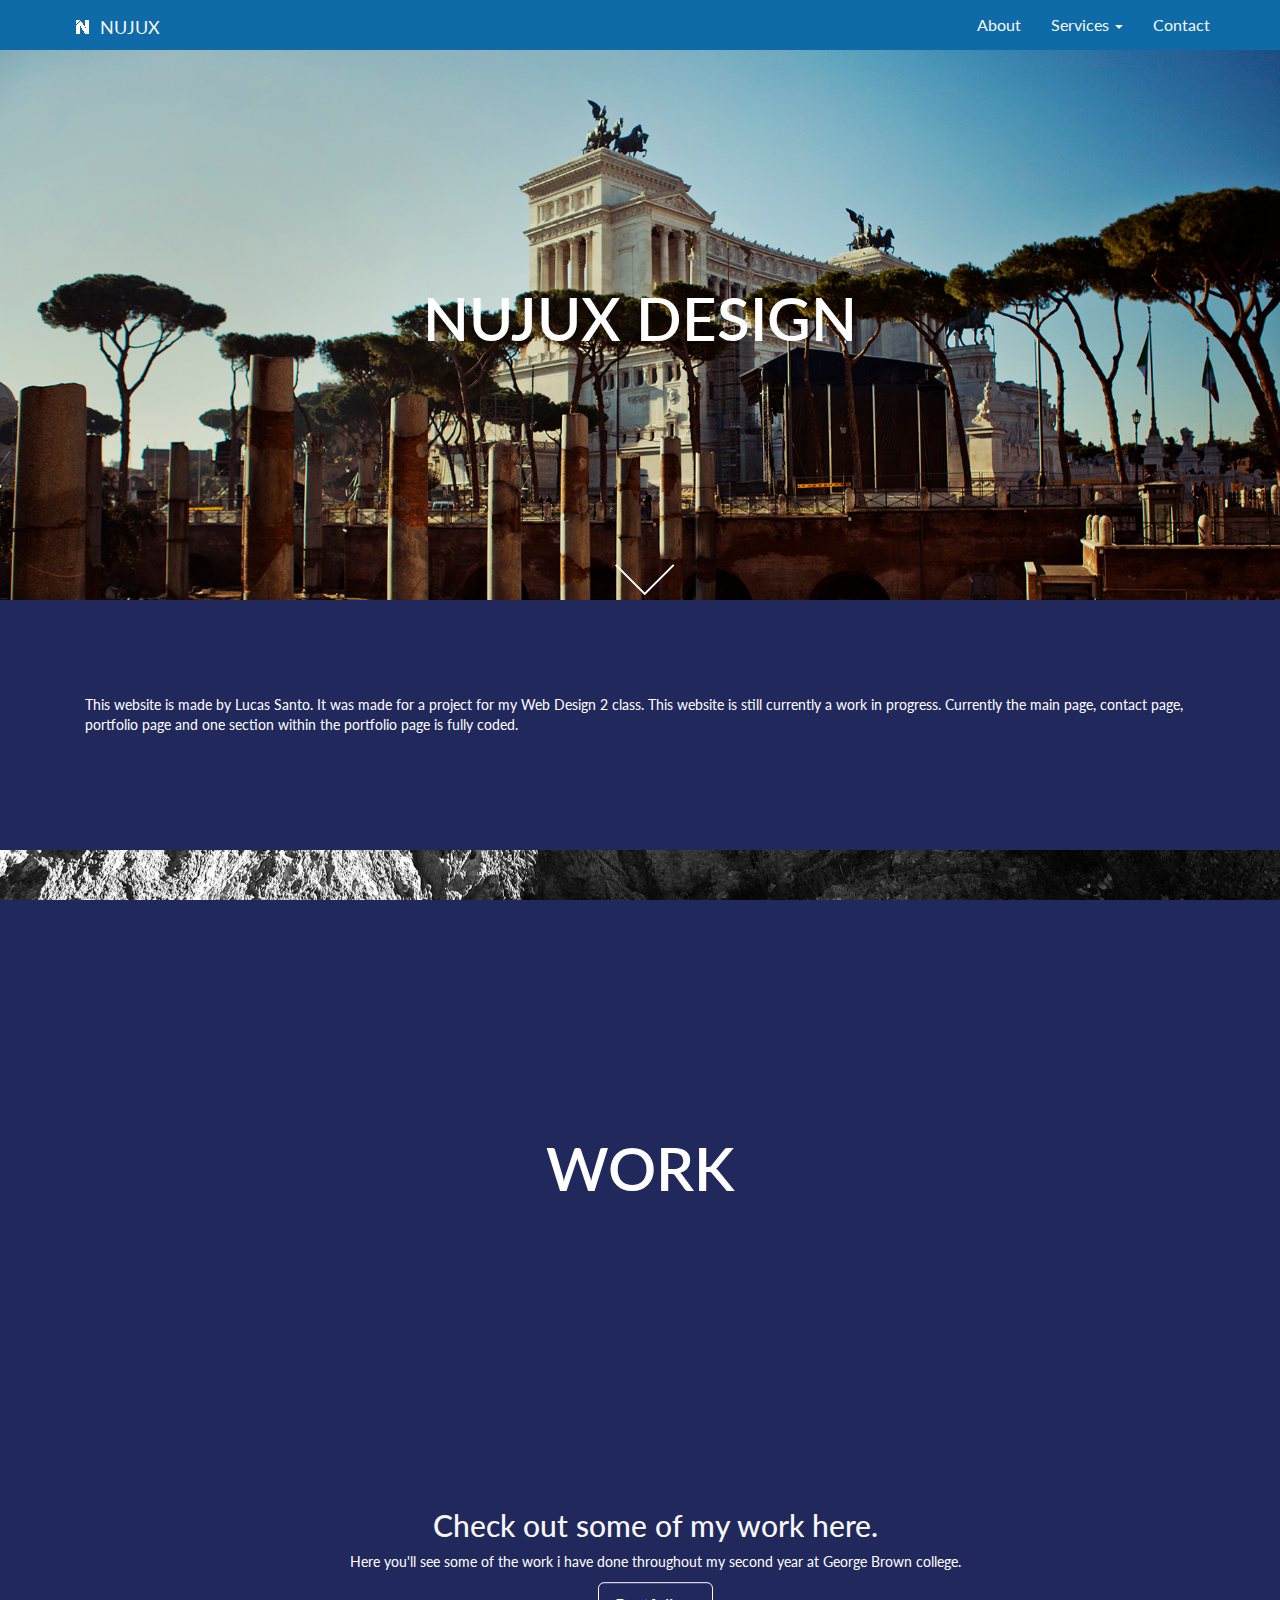
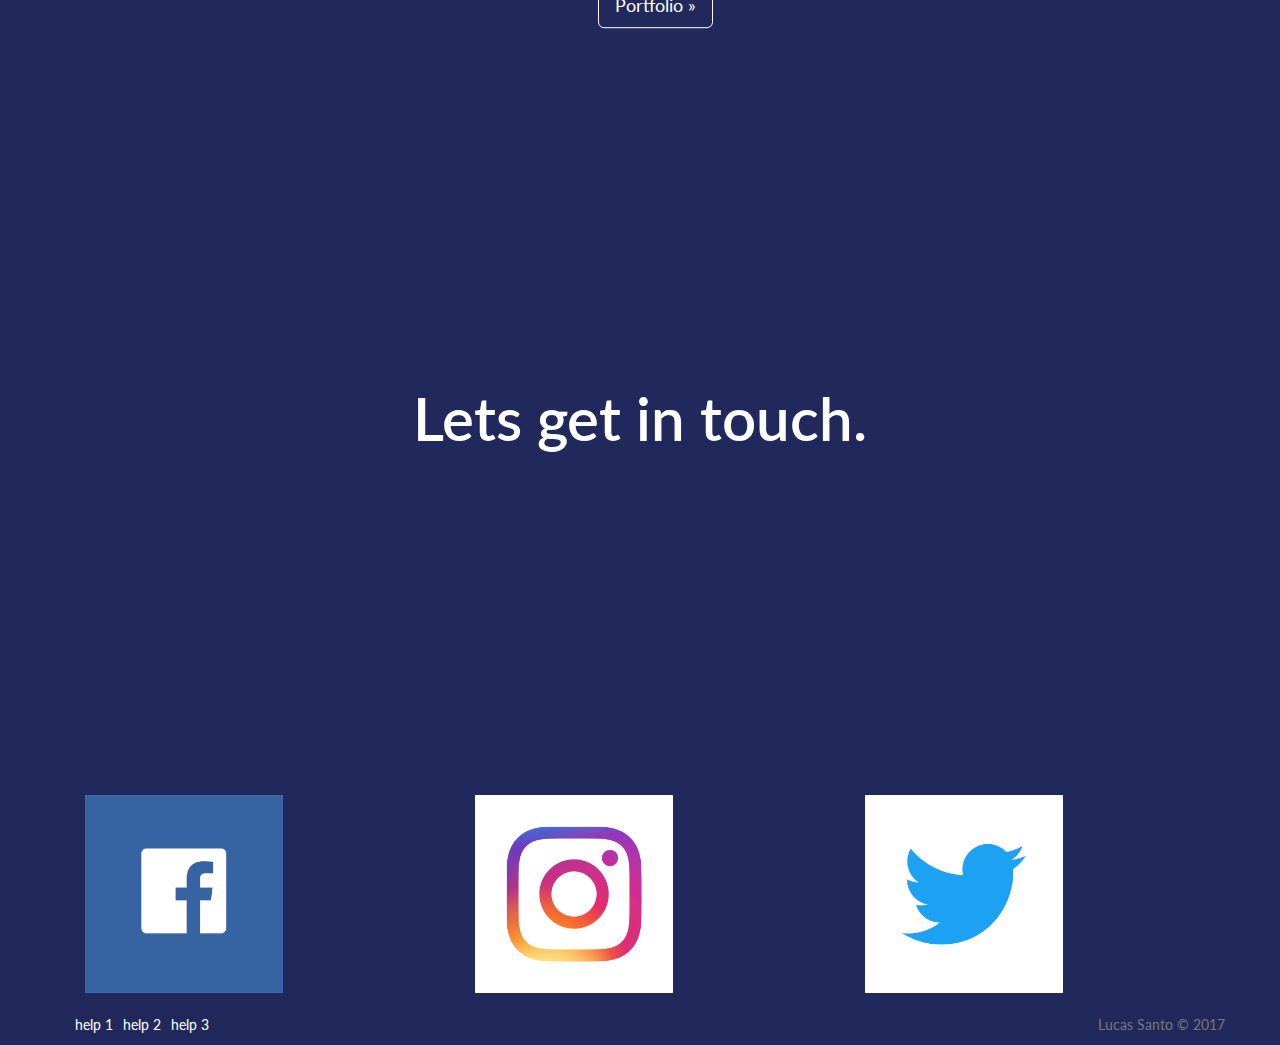
<file: index.html>
<!DOCTYPE html>
<html lang="en">
<head>
<meta charset="utf-8">
<meta http-equiv="X-UA-Compatible" content="IE=edge">
<meta name="viewport" content="width=device-width, initial-scale=1">
<title> Lucas Santo</title>
<link href="/BootStrap/css/bootstrap.min.css" rel="stylesheet">
<link href="/parallax/parallax.css" rel="stylesheet">		
    
<link href="https://fonts.googleapis.com/css?family=Lato" rel="stylesheet">
	
<link href="https://fonts.googleapis.com/icon?family=Material+Icons" rel="stylesheet">

<link rel="shortcut icon" type="image/x-icon" href="/Images/NUJUX.ico"/>
	
	
<!-- [if lt IE 9]>
<script src="https://oss.maxcdn.com/html5shiv/3.7.2/html5shiv.min.js> </script>

<script src="https://oss.maxcdn.com/respond/1.4.2/respond.min.js"</script>
<! [endif]-->
	
</head>
	
<body id="top">
	
<nav class="navbar navbar-inverse navbar-fixed-top">
    <div class="container">
        <div class="navbar-header">
            <button type="button" class="navbar-toggle collapsed" data-toggle="collapse" data-target="#bs-example-navbar-collapse-1" aria-expanded="false">
                <span class="sr-only"> Toggle navigation</span>
                <span class="icon-bar"></span>
                 <span class="icon-bar"></span>
                 <span class="icon-bar"></span>
            </button>
            <a class="navbar-brand" href="#top"> <img src="/parallax/images/Nujux-LOGO-ICO.gif"> NUJUX </a>
        </div>
        <div class="collapse navbar-collapse" id="bs-example-navbar-collapse-1">
            <ul class="nav navbar-nav navbar-right">
            <li> <a href="#top"> About</a></li>
                <!-- place html for about me here -->
            <li class="dropdown"> 
            <a href="#" class="dropdown-toggle" data-toggle="dropdown" role"button" aria-haspopup="true" aria-expanded="false"> Services <span class="caret"></span></a>
                <ul class="dropdown-menu">
                    <li> <a href="/Work/Work.html"> WORK</a></li>
                    
                    <li> <a href="/NUJUX/nujux.html"> PROTOTYPE </a></li>
                    <!-- place html link for portfolio -->
                    <li> <a href="#"> PLACEHOLDER</a>
                    <!-- TBD --></li>
                </ul>
            </li>    
        <li> <a href="ContactMe/contact.html">Contact</a></li> <!-- Place HTMl form for contact -->
            </ul>
        </div>
    </div>
    
    </nav>
	
	
	<!-- PARALLAX STARTS HERE -->
		
	<div class="parallax_section parallax_image_first">
  <div class="container">
    <h1>NUJUX DESIGN</h1>
    </div>
	<div class="bounce"> <a href="#work_scroll"><svg class="arrow" width="212px" height="212px">
<polygon points="58,14.146 29.707,42.439 1.414,14.146 0,15.561 29.707,45.268 59.414,15.561 " fill="#FFFFFF"/>
</svg> </a> </div>
  </div>
<!--Block with content--> 
<div class="content_block container">
  <div class="container"><article><p> This website is made by Lucas Santo. It was made for a project for my Web Design 2 class. This website is still currently a work in progress. Currently the main page, contact page, portfolio page and one section within the portfolio page is fully coded. </p></article></div>
</div>
<div id="work_scroll" class="parallax_section parallax_image_second">
  <div class="container">
    <h1>WORK  </h1>
    </div>
  </div>
<!--Block with content--> 
 
<div class="content_block container">
 
<div class="container"> <article class="artrow">
	
	<h2> Check out some of my work here.</h2>
	
	<p> Here you'll see some of the work i have done throughout my second year at George Brown college.
	
	<p> <a class="btn btn-secondary btn-lg" href="/Work/Work.html" role="button"> Portfolio »</a></p>
	
	</article> </div>
 
</div>

<div class="parallax_section parallax_image_third">
  <div class="container">
    <h1>Lets get in touch.  </h1>
    </div>
  </div>
<!--Block with content--> 
 
<div class="content_block container">
 
<div class="container">
	
	<div class="row">
		
            <div class="col-md-4">
				<a href="https://www.facebook.com/profile.php?id=100008280821027"> <img src="Images/Logos/FB-fLogo-2016.png"> </a>
            </div>
            <div class="col-md-4">
                <a href="https://www.instagram.com/_l.santo/"> <img src="Images/Logos/IG_Glyph_Fill.png"></a>
				
            </div>
		
            <div class="col-md-4">
				<a href="https://twitter.com/_Santo_Lucas">  <img src="Images/Logos/Twitter_Logo_Blue.png"> </a>
            </div>
			
			
        </div>
	</div>

<footer class="footer navbar-fixed-bottom container">
	  <aside>
     	<p class="text-muted navbar-left"><a href="#"> help 1</a></p>
	  		<p class="text-muted navbar-left"><a href="#"> help 2 </a></p>
	  			<p class="text-muted navbar-left"><a href="#"> help 3 </a></p>
	  </aside>
        <p class="text-muted navbar-right">Lucas Santo &copy; 2017</p>
      
    </footer>
		
	
		
	<script src="/BootStrap/js/jquery-3.2.0.min.js"> </script>
    
     <script src="/BootStrap/js/bootstrap.min.js"> </script>
		
		<script src="/NUJUX/smoothscroll.js"> </script>
	
</body>
</html>
</file>
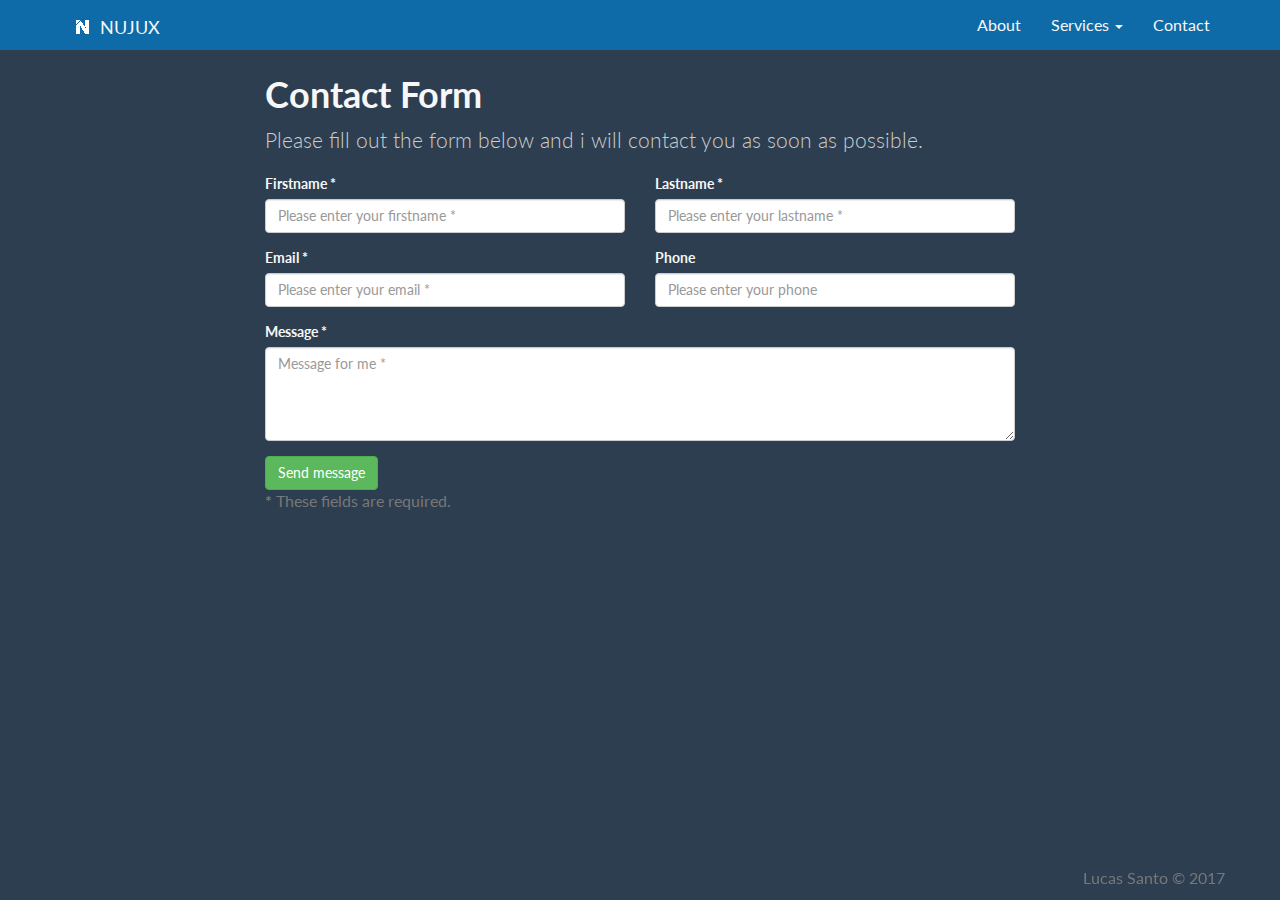
<file: ContactMe/contact.html>
<!DOCTYPE html>
<html lang="en">
<head>
<meta charset="utf-8">
<meta http-equiv="X-UA-Compatible" content="IE=edge">
<meta name="viewport" content="width=device-width, initial-scale=1">
<title> Lucas Santo</title>
<link href="/BootStrap/css/bootstrap.min.css" rel="stylesheet">
<link href="contact.css" rel="stylesheet">
    
<link href="https://fonts.googleapis.com/css?family=Lato" rel="stylesheet">


<!-- [if lt IE 9]>
<script src="https://oss.maxcdn.com/html5shiv/3.7.2/html5shiv.min.js> </script>

<script src="https://oss.maxcdn.com/respond/1.4.2/respond.min.js"</script>
<! [endif]-->
    
    
   
</head>
    
<body>
<nav class="navbar navbar-inverse navbar-fixed-top">
    <div class="container">
        <div class="navbar-header">
            <button type="button" class="navbar-toggle collapsed" data-toggle="collapse" data-target="#bs-example-navbar-collapse-1" aria-expanded="false">
                <span class="sr-only"> Toggle navigation</span>
                <span class="icon-bar"></span>
                 <span class="icon-bar"></span>
                 <span class="icon-bar"></span>
            </button>
            <a class="navbar-brand" href="/index.html"> <img src="/parallax/images/Nujux-LOGO-ICO.gif"> NUJUX </a>
        </div>
        <div class="collapse navbar-collapse" id="bs-example-navbar-collapse-1">
            <ul class="nav navbar-nav navbar-right">
            <li> <a href="/index.html"> About</a></li>
                <!-- place html for about me here -->
            <li class="dropdown"> 
            <a href="#" class="dropdown-toggle" data-toggle="dropdown" role"button" aria-haspopup="true" aria-expanded="false"> Services <span class="caret"></span></a>
                <ul class="dropdown-menu">
                    <li> <a href="/Work/Work.html"> WORK</a></li>
                    
                    <li> <a href="/NUJUX/nujux.html"> PROTOTYPE </a></li>
                    <!-- place html link for portfolio -->
                    <li> <a href="#"> PLACEHOLDER</a>
                    <!-- TBD --></li>
                </ul>
            </li>    
        <li> <a href="/ContactMe/contact.html">Contact</a></li> <!-- Place HTMl form for contact -->
            </ul>
        </div>
    </div>
    
    </nav>
    
<div class="container">
    <div class="row">
        <div class="col-lg-8 col-lg-offset-2">
    
            <h1> Contact Form</h1>
            <p class="lead">Please fill out the form below and i will contact you as soon as possible.</p>
    
                 <form id="contact-form" method="post" action="contact.php" role="form">
                   <div class="messages"></div>

    <div class="controls">

        <div class="row">
            <div class="col-md-6">
                <div class="form-group">
                    <label for="form_name">Firstname *</label>
                    <input id="form_name" type="text" name="name" class="form-control" placeholder="Please enter your firstname *" required="required" data-error="Firstname is required.">
                    <div class="help-block with-errors"></div>
                </div>
            </div>
            <div class="col-md-6">
                <div class="form-group">
                    <label for="form_lastname">Lastname *</label>
                    <input id="form_lastname" type="text" name="surname" class="form-control" placeholder="Please enter your lastname *" required="required" data-error="Lastname is required.">
                    <div class="help-block with-errors"></div>
                </div>
            </div>
        </div>
        <div class="row">
            <div class="col-md-6">
                <div class="form-group">
                    <label for="form_email">Email *</label>
                    <input id="form_email" type="email" name="email" class="form-control" placeholder="Please enter your email *" required="required" data-error="Valid email is required.">
                    <div class="help-block with-errors"></div>
                </div>
            </div>
            <div class="col-md-6">
                <div class="form-group">
                    <label for="form_phone">Phone</label>
                    <input id="form_phone" type="tel" name="phone" class="form-control" placeholder="Please enter your phone">
                    <div class="help-block with-errors"></div>
                </div>
            </div>
        </div>
        <div class="row">
            <div class="col-md-12">
                <div class="form-group">
                    <label for="form_message">Message *</label>
                    <textarea id="form_message" name="message" class="form-control" placeholder="Message for me *" rows="4" required="required" data-error="Please,leave us a message."></textarea>
                    <div class="help-block with-errors"></div>
                </div>
            </div>
            <div class="col-md-12">
                <input type="submit" class="btn btn-success btn-send" value="Send message">
            </div>
        </div>
        <div class="row">
            <div class="col-md-12">
                <p class="text-muted"><strong>*</strong> These fields are required.</p>
            </div>
        </div>
    </div>
                         
                    
                </form>
        </div>
    </div> 
</div>
    
    
    
    
   <footer class="footer navbar-fixed-bottom">
      <div class="container">
        <p class="text-muted navbar-right"> Lucas Santo &copy; 2017</p>
      </div>
    </footer>
    
    <script src="/BootStrap/js/jquery-3.2.0.min.js"> </script>
    
     <script src="/BootStrap/js/bootstrap.min.js"> </script>
   
	<script src="contact.js"> </script>
	
</body>
</html>
</file>
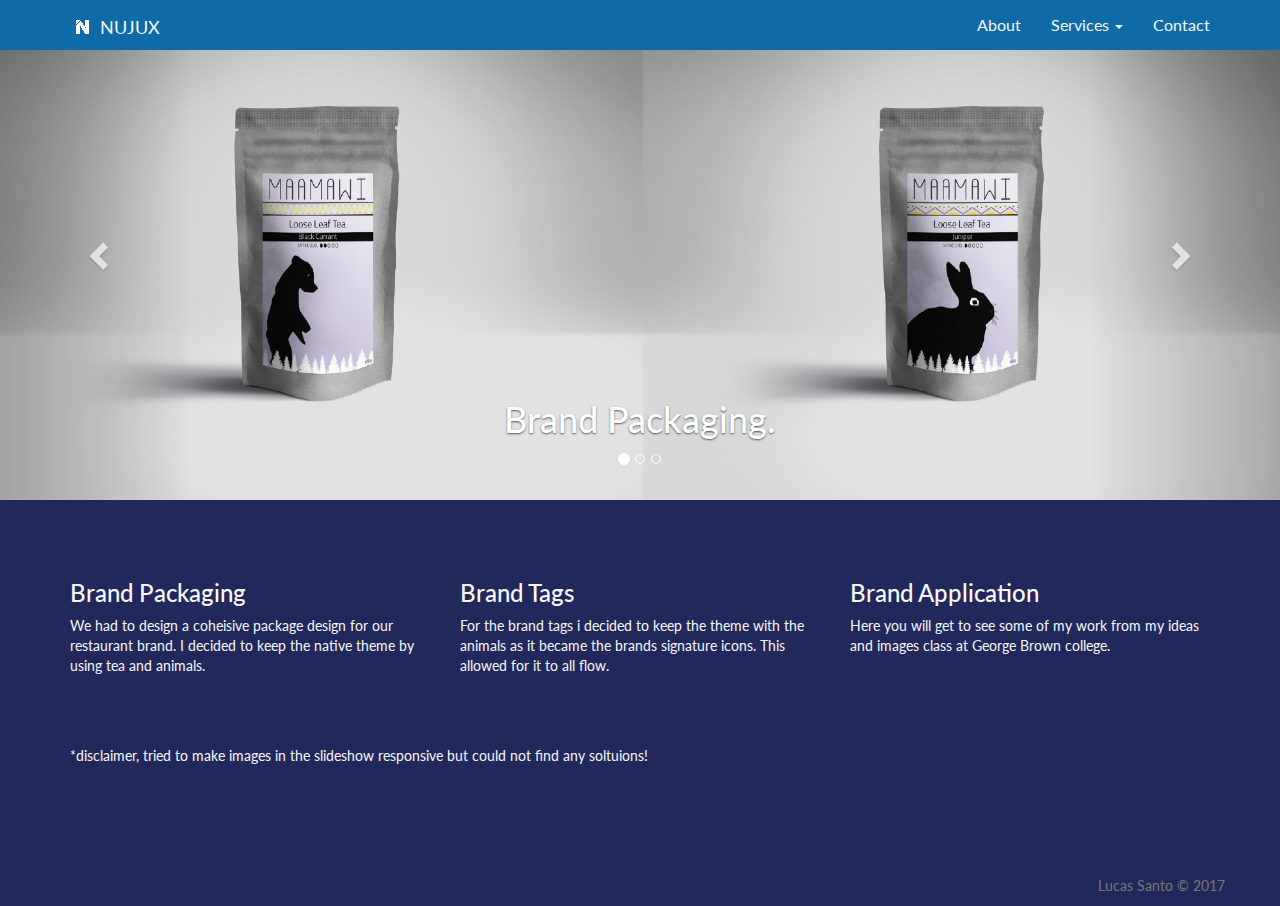
<file: Corporate/corporate.html>
<!DOCTYPE html>
<html lang="en">
<head>
<meta charset="utf-8">
<meta http-equiv="X-UA-Compatible" content="IE=edge">
<meta name="viewport" content="width=device-width, initial-scale=1">
<title> Lucas Santo</title>
<link href="/BootStrap/css/bootstrap.min.css" rel="stylesheet">
<link href="/Corporate/Corporate.css" rel="stylesheet">
    

<link rel="shortcut icon" type="image/x-icon" href="/Images/NUJUX.ico"/>
	
<link href="https://fonts.googleapis.com/css?family=Lato" rel="stylesheet">


<!-- [if lt IE 9]>
<script src="https://oss.maxcdn.com/html5shiv/3.7.2/html5shiv.min.js> </script>

<script src="https://oss.maxcdn.com/respond/1.4.2/respond.min.js"</script>
<! [endif]-->
    
    
   
</head>
    
<body>
<nav class="navbar navbar-inverse navbar-fixed-top">
    <div class="container">
        <div class="navbar-header">
            <button type="button" class="navbar-toggle collapsed" data-toggle="collapse" data-target="#bs-example-navbar-collapse-1" aria-expanded="false">
                <span class="sr-only"> Toggle navigation</span>
                <span class="icon-bar"></span>
                 <span class="icon-bar"></span>
                 <span class="icon-bar"></span>
            </button>
            <a class="navbar-brand" href="/index.html"> <img src="/parallax/images/Nujux-LOGO-ICO.gif"> NUJUX </a>
        </div>
        <div class="collapse navbar-collapse" id="bs-example-navbar-collapse-1">
            <ul class="nav navbar-nav navbar-right">
            <li> <a href="/index.html"> About</a></li>
                <!-- place html for about me here -->
            <li class="dropdown"> 
            <a href="#" class="dropdown-toggle" data-toggle="dropdown" role"button" aria-haspopup="true" aria-expanded="false"> Services <span class="caret"></span></a>
                <ul class="dropdown-menu">
                    <li> <a href="/Work/Work.html"> WORK</a></li>
                    
                    <li> <a href="/NUJUX/nujux.html"> PROTOTYPE </a></li>
                    <!-- place html link for portfolio -->
                    <li> <a href="#"> PLACEHOLDER</a>
                    <!-- TBD --></li>
                </ul>
            </li>    
        <li> <a href="/ContactMe/contact.html">Contact</a></li> <!-- Place HTMl form for contact -->
            </ul>
        </div>
    </div>
    
    </nav>
	
	
	
	
	<div id="myCarousel" class="carousel slide" data-ride="carousel">
      <!-- Indicators -->
      <ol class="carousel-indicators">
        <li data-target="#myCarousel" data-slide-to="0" class="active"></li>
        <li data-target="#myCarousel" data-slide-to="1"></li>
        <li data-target="#myCarousel" data-slide-to="2"></li>
      </ol>
      <div class="carousel-inner" role="listbox">
        <div class="item active">
          <img class="first-slide" src="/Corporate/images/image1.png" alt="First slide">
			
          <div class="container">
            <div class="carousel-caption">
              <h1>Brand Packaging.</h1>
            </div>
          </div>
			
        </div>
        <div class="item">
          <img class="second-slide" src="/Corporate/images/image2.png" alt="Second slide">
			 <div class="container">
            <div class="carousel-caption">
              <h1>Brand Tags.</h1>
            </div>
          </div>
			
        </div>
        <div class="item">
          <img class="third-slide" src="/Corporate/images/image3.png" alt="Third slide">
			
			 <div class="container">
            <div class="carousel-caption">
              <h1>Brand Application.</h1>
            </div>
          </div>
			
        </div>
      </div>
      <a class="left carousel-control" href="#myCarousel" role="button" data-slide="prev">
        <span class="glyphicon glyphicon-chevron-left" aria-hidden="true"></span>
        <span class="sr-only">Previous</span>
      </a>
      <a class="right carousel-control" href="#myCarousel" role="button" data-slide="next">
        <span class="glyphicon glyphicon-chevron-right" aria-hidden="true"></span>
        <span class="sr-only">Next</span>
      </a>
    </div><!-- /.carousel -->
	
	<div class="container">
	<div class="row">
		<div class="col-md-4">
		
			<h3>Brand Packaging</h3>
			<p>We had to design a coheisive package design for our restaurant brand. I decided to keep the native theme by using tea and animals.</p>
			
		</div>
		<div class="col-md-4">
			
			<h3>Brand Tags</h3>
			<p>For the brand tags i decided to keep the theme with the animals as it became the brands signature icons. This allowed for it to all flow.</p>
		
		</div>
		<div class="col-md-4">
			
			<h3>Brand Application</h3>
			<p>Here you will get to see some of my work from my ideas and images class at George Brown college.</p>
			
		</div>
	</div>
</div>
	<br><br><br>
<div class="container">
<p> *disclaimer, tried to make images in the slideshow responsive but could not find any soltuions! </p>	
</div>
	
	
<footer class="footer container">
	<p class="text-muted navbar-right">Lucas Santo &copy; 2017</p>   
    </footer>
    
    <script src="/BootStrap/js/jquery-3.2.0.min.js"> </script>
    
     <script src="/BootStrap/js/bootstrap.min.js"> </script>

</body>
	
</html>
</file>
<file: parallax/parallax.css>
.navbar {
    margin-bottom:0;
}

body {
    background:#21295C;
    color:#f7f7f7;
    font-family: 'Lato', sans-serif;
}


/* Text color */
article p {
	color:white;
}


/* Navbar */

.navbar-inverse {
    background: #0E6BA8;
    border:0;
}

.navbar-inverse .navbar-nav li a {
    color:#f7f7f7;
    font-size: 16px;
}

.navbar-inverse .navbar-nav li a:hover{
    background: #BFD7EA;
}


.navbar-inverse .navbar-header .navbar-brand {
    color:#f7f7f7;
} 

.navbar-inverse .navbar-header .navbar-brand:hover {
    color:#66819C;
} 

.navbar-brand img{
          display:inline;
          width:25px;
          height:25px;
		  margin-bottom: 3px;
      }

/* Dropdown menu */
.dropdown-menu {
    background: #0E6BA8;
    border-radius:0;
    border:0;
}

.dropdown-menu li a {
    padding:15px;
}

.navbar-inverse .navbar-nav .dropdown-menu li a:hover {
    background: #087E8B;
}

.navbar-brand {
	color:#f7f7f7;
}



/* Buttons */
.btn-secondary {
	color:#fff;
    background-color:transparent;
    border-color:white;
    margin-bottom:5px;
}

.btn-secondary:hover {
	color:black;
    background-color: white;
    border-color:white;
}

/* PARALLAX */


.parallax_section {
	height:600px;
	background-repeat:no-repeat;
	background-attachment: fixed;
	background-size: cover;
	background-position:100% auto;
	position: relative
}

.parallax_image_first {
	background-image: url(/parallax/images/image1.jpeg);
}


.parallax_image_second {
	background-image: url(/parallax/images/image2.jpeg);
}

.parallax_image_third {
	background-image: url(/parallax/images/image3.jpeg);
}

.container h1 {
	font-size: 60px;
    position: absolute;
    top: 50%;
    margin-top: -15px;
    left: 0;
    right: 0;
    text-align: center;
    font-weight: 600;
    color: #fff;
}

.content_block {
	height:250px;
	position:relative;
	top:50%;
	transform: translateY(38%);
}


/* arrow */

.bounce {
position: absolute;
	left:46%;
	bottom:-55%;
	
}

/* Down Arrow Bounce */

  .bounce {
    left:50%;
    background-size: 50px;
    -webkit-animation:bounce 1.75s infinite;
    -moz-animation:bounce 1.75s infinite;
    -o-animation:bounce 1.75s infinite;
    animation:bounce 1.75s infinite;
    margin-top:-25px;
    margin-left:-25px;
    bottom:0;
    height:50px;
    width:50px;
    z-index: 1;
}
  
  @-webkit-keyframes bounce {
    0%       { bottom:0px; }
    50%      { bottom:15px; }
    100%     {bottom:30;}
  }
  
   @-moz-keyframes bounce {
    0%       { bottom:0px; }
    50%      { bottom:15px; }
    100%     {bottom:30;}
  }
  
   @-o-keyframes bounce {
    0%       { bottom:0px; }
    50%      { bottom:15px; }
    100%     {bottom:30;}
  }
  
   @keyframes bounce {
    0%       { bottom:0px; }
    50%      { bottom:15px; }
    100%     {bottom:30p;}
  }

/* FOOTER */

/* footer {
	background-color:#0E6BA8;
} */



aside p a {
	color:white;
	padding:5px;
}

aside p a:hover {
	background-color:#BFD7EA;
	border-radius: 5px;
	text-decoration: none;
}

/* MEDIA QUERY */

@media screen and (max-width:990px) {
	.row {
		display: inline;
	}
	.col-md-4 {
		margin:0 !important;
		width:160px !important;
		float:left;
		padding-left:100px;
		padding-top:10px;
		text-align: center;
	}

.artrow {
	height:250px;
}	

.artrow h5{
	padding-left:50px;
}	
	
}

@media screen and (max-width:765px) {

aside p a {
	display:none;
}

	footer p {
		text-align: right;
	}	

	.col-md-4 img {
	max-width:100%;	
}
	
.artrow {
height:20w0px;
}
	
}

@media screen and (max-width:660px) {
.content_block {
	max-width:100%;
	height:250px;
	position:relative;
	top:50%;
	transform: translateY(32%);
}
	
	.artrow {
height:150px;
}

}

@media screen and (max-width:411px) {
.content_block {
	max-width:100%;
	height:250px;
	position:relative;
	top:50%;
	transform: translateY(18%);
}
.artrow {
height:100px;
}
	
	
}

/* ROW */

.artrow {
	max-width:100%;
	transform: translateY(-45%);
	text-align: center;
}


.col-md-4 img {
	max-width:55%;
	background-color:#ffffff;
	
}
</file>
<file: ContactMe/contact.css>
.navbar {
    margin-bottom:0;
}

body {
    background:#2c3e50;
    color:#f7f7f7;
    font-family: 'Lato', sans-serif;
    padding-bottom:70px;
	margin-top:55px;
}

h1,
h2 {
    font-weight:bold;
}

p {
    font-size: 16px;
    color:#cdcdcd;
}

/* Jumbotron */
.jumbotron {
    background:url(/Images/Jumbotron.jpg)center;
    width:100%;
    height:100%;
    color: white;
    text-align: center;
}

.jumbotron p {
    color:white;
    font-size: 26px;
}

/* Jumbotron Buttons */
.btn-secondary {
	color:#fff;
    background-color:transparent;
    border-color:white;
    margin-bottom:5px;
}

.btn-secondary:hover {
	color:black;
    background-color: white;
    border-color:white;
}



/* Navbar */

.navbar-inverse {
    background: #0E6BA8;
    border:0;
}

.navbar-inverse .navbar-nav li a {
    color:#f7f7f7;
    font-size: 16px;
}

.navbar-inverse .navbar-nav li a:hover{
    background: #BFD7EA;
}


.navbar-inverse .navbar-header .navbar-brand {
    color:#f7f7f7;
} 

.navbar-inverse .navbar-header .navbar-brand:hover {
    color:#66819C;
} 

.navbar-brand img{
          display:inline;
          width:25px;
          height:25px;
		  margin-bottom: 3px;
      }

/* Dropdown menu */
.dropdown-menu {
    background: #0E6BA8;
    border-radius:0;
    border:0;
}

.dropdown-menu li a {
    padding:15px;
}

.navbar-inverse .navbar-nav .dropdown-menu li a:hover {
    background: #087E8B;
}

.navbar-brand {
	color:#f7f7f7;
}

/* icons */

.call-to-action {
	text-align:center;
}

.call-to-action p{
	margin-bottom: 30px;
    font-family: sans-serif;
}

.glyphicon-large {
	font-size:100px;
}

/* footer */
.footer navbar-fixed-bottom {
    padding:5px;
}
</file>
<file: Corporate/Corporate.css>
body {
    background:#21295C;
    color:#f7f7f7;
    font-family: 'Lato', sans-serif;
    padding-bottom:70px;
}


/* navbar */
.navbar-inverse {
    background: #0E6BA8;
    border:0;
}

.navbar-inverse .navbar-nav li a {
    color:#f7f7f7;
    font-size: 16px;
}

.navbar-inverse .navbar-nav li a:hover{
    background: #BFD7EA;
}


.navbar-inverse .navbar-header .navbar-brand {
    color:#f7f7f7;
} 

.navbar-inverse .navbar-header .navbar-brand:hover {
    color:#66819C;
} 

.navbar-brand img{
          display:inline;
          width:25px;
          height:25px;
		  margin-bottom: 3px;
      }

/* Dropdown menu */
.dropdown-menu {
    background: #0E6BA8;
    border-radius:0;
    border:0;
}

.dropdown-menu li a {
    padding:15px;
}

.navbar-inverse .navbar-nav .dropdown-menu li a:hover {
    background: #087E8B;
}

.navbar-brand {
	color:#f7f7f7;
}


/* CUSTOMIZE THE CAROUSEL
-------------------------------------------------- */
/* Carousel base class */
.carousel {
  height: 500px;
  margin-bottom: 60px;
}
/* Since positioning the image, we need to help out the caption */
.carousel-caption {
  z-index: 10;
}

/* Declare heights because of positioning of img element */
.carousel .item {
  height: 500px;
  background-color: #777;
}
.carousel-inner > .item > img {
  position: absolute;
  top: 0;
  left: 0;
  min-width: 100%;
  height: 500px;
}




/* footer */
footer {
	color:white;
	position: relative;
	top:100px;
}
</file>
